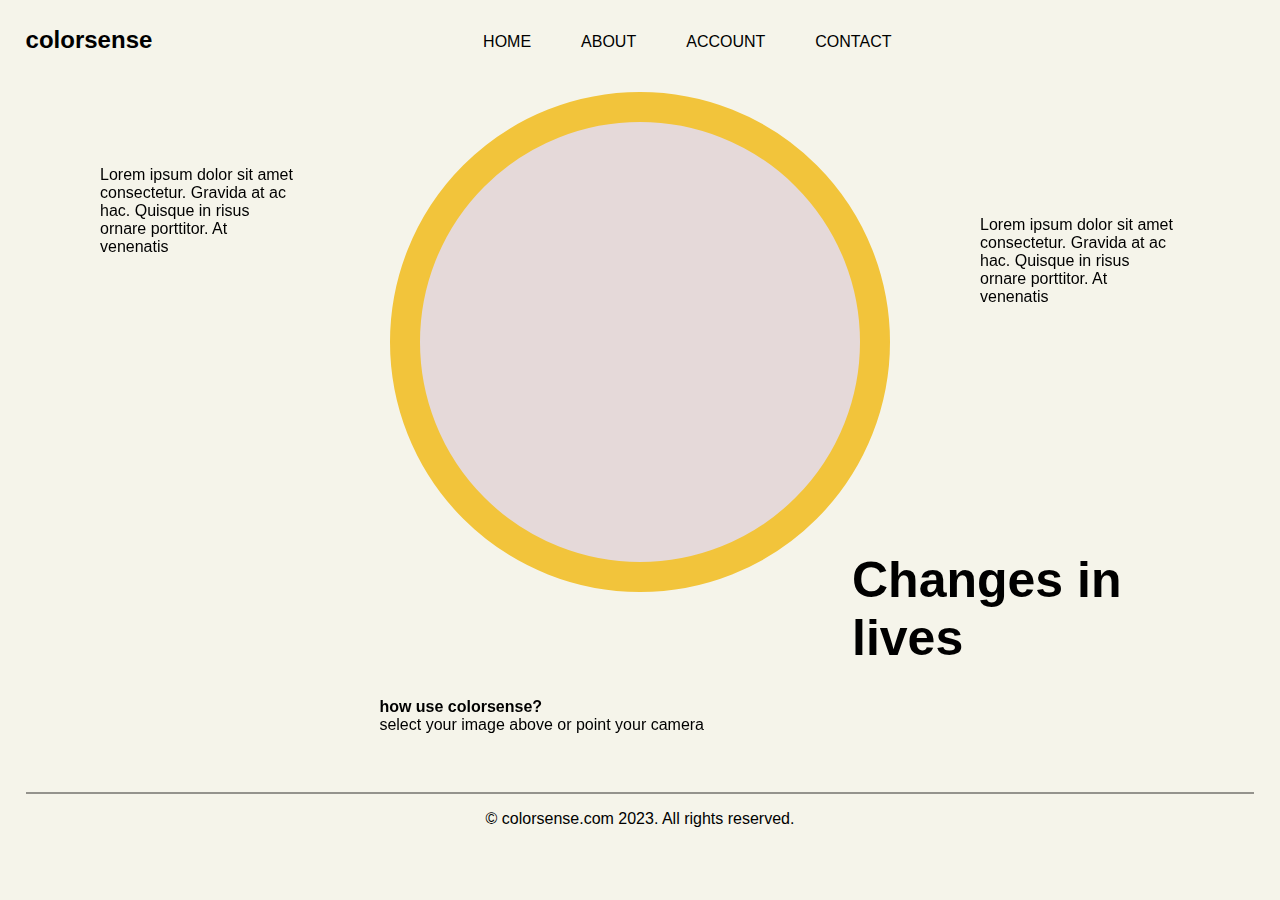
<file: ColorSense - Html and Css/index.html>
<!DOCTYPE html>
<html lang="en">
<head>
  <meta charset="UTF-8">
  <meta name="viewport" content="width=device-width, initial-scale=1.0">
  <title>COLORSENSE</title>
  <link rel="stylesheet" href="index.css">
</head>

<body>

  <header>
    <nav>
        <h2 class="title">colorsense</h2>
            <ul>
              <li class="home1">HOME</li>
              <li class="about1">ABOUT</li>
              <li class="account1">ACCOUNT</li>
              <li class="contact1">CONTACT</li>
            </ul>
            <div id="menuButton" onclick="menuLateral()">&#9776;</div>
            <section class="menu-lateral">
              <p class="home">HOME</p>
              <p class="about">ABOUT</p>
              <p class="account">ACCOUNT</p>
              <p class="contact">CONTACT</p>
            </section>
    </nav>
  </header>

  <div class="area-circle">
    <section class="circle">  </section>
  </div>

  <div class="texts">
  <p class="text-1">Lorem ipsum dolor sit amet consectetur. 
    Gravida at ac hac. Quisque in risus 
    ornare porttitor. At venenatis</p>
    <p class="text-3"><span class="strong" style="font-weight: 900;">how use colorsense?</span> <br>
      select your image above 
      or point your camera</p>
  <p class="text-2">Lorem ipsum dolor sit amet consectetur. 
    Gravida at ac hac. Quisque in risus 
    ornare porttitor. At venenatis</p>
  </div>

  <h1 class="changes">Changes in lives</h1>

  <footer>
    <p class="footer-text">© colorsense.com 2023. All rights reserved.</p>
  </footer>
  
  <script>
    function menuLateral() {
        const menu = document.querySelector('section.menu-lateral')
        const buttonMenu = document.querySelector('div#menuButton')
        buttonMenu.classList.toggle('open')
        menu.classList.toggle("opened")
    }
    </script>

</body>
</html>
</file>
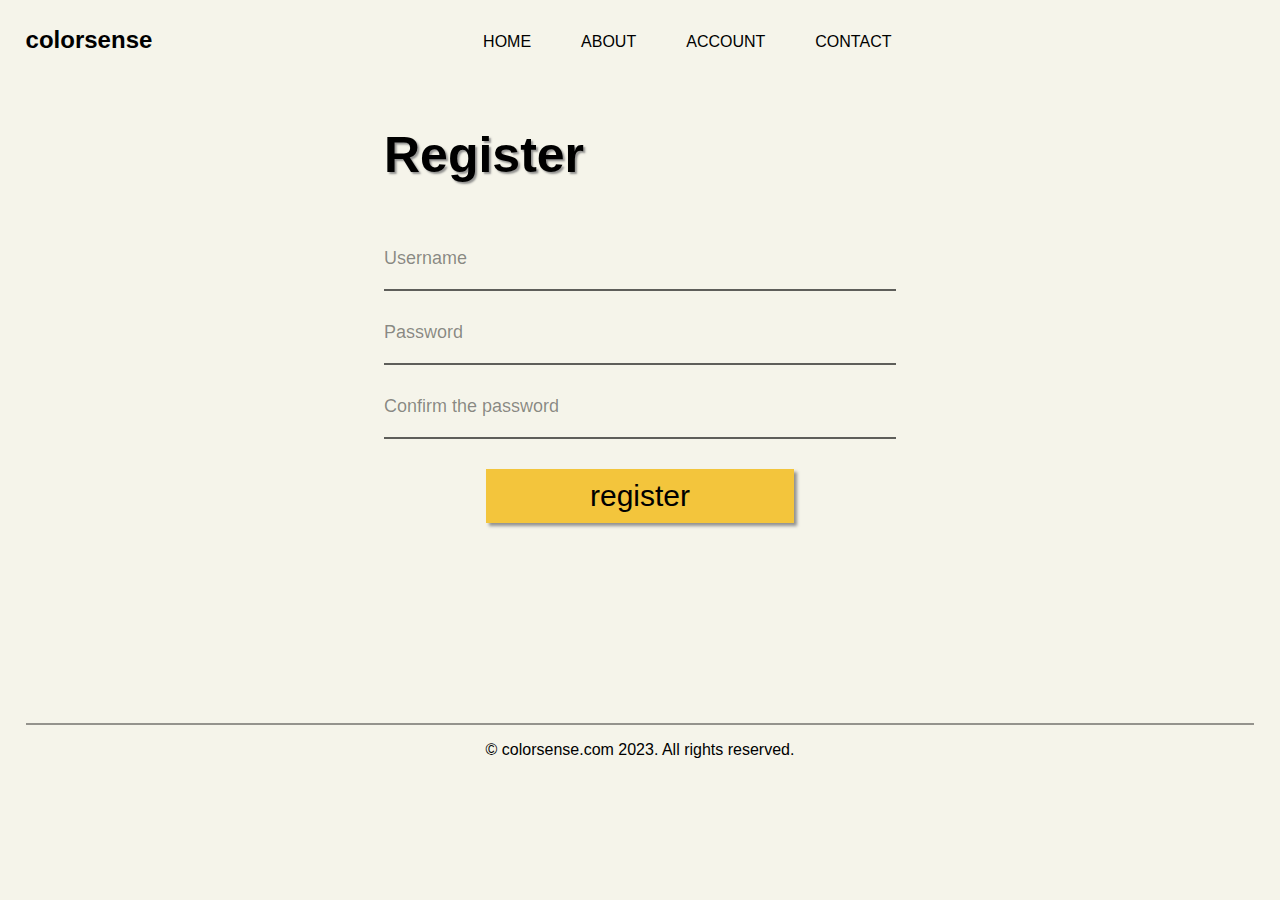
<file: ColorSense - Html and Css/cadastro.html>
<!DOCTYPE html>
<html lang="en">
<head>
    <meta charset="UTF-8">
    <meta name="viewport" content="width=device-width, initial-scale=1.0">
    <title>COLORSENSE</title>
    <link rel="stylesheet" href="cadastro.css">
</head>

<body>
    <header>
        <nav>
            <h2 class="title">colorsense</h2>
                <ul>
                  <li class="home1">HOME</li>
                  <li class="about1">ABOUT</li>
                  <li class="account1">ACCOUNT</li>
                  <li class="contact1">CONTACT</li>
                </ul>
                <div id="menuButton" onclick="menuLateral()">&#9776;</div>
                <section class="menu-lateral">
                  <p class="home">HOME</p>
                  <p class="about">ABOUT</p>
                  <p class="account">ACCOUNT</p>
                  <p class="contact">CONTACT</p>
                </section>
        </nav>
      </header>
    
    <main>
        <section class="area-login">
            <h1 class="register">Register</h1>
            <input type="text" placeholder="Username" class="username"><br>
            <input type="password" placeholder="Password" class="pass"><br>
            <input type="password" placeholder="Confirm the password" class="pass2"><br>
        <button>register</button>
        </section>
    </main>

    <footer>
        <p class="footer-text">© colorsense.com 2023. All rights reserved.</p>
    </footer>

    <script>
        function menuLateral() {
            const menu = document.querySelector('section.menu-lateral')
            const buttonMenu = document.querySelector('div#menuButton')
            buttonMenu.classList.toggle('open')
            menu.classList.toggle("opened")
        }
        </script>
</body>
</html>
</file>
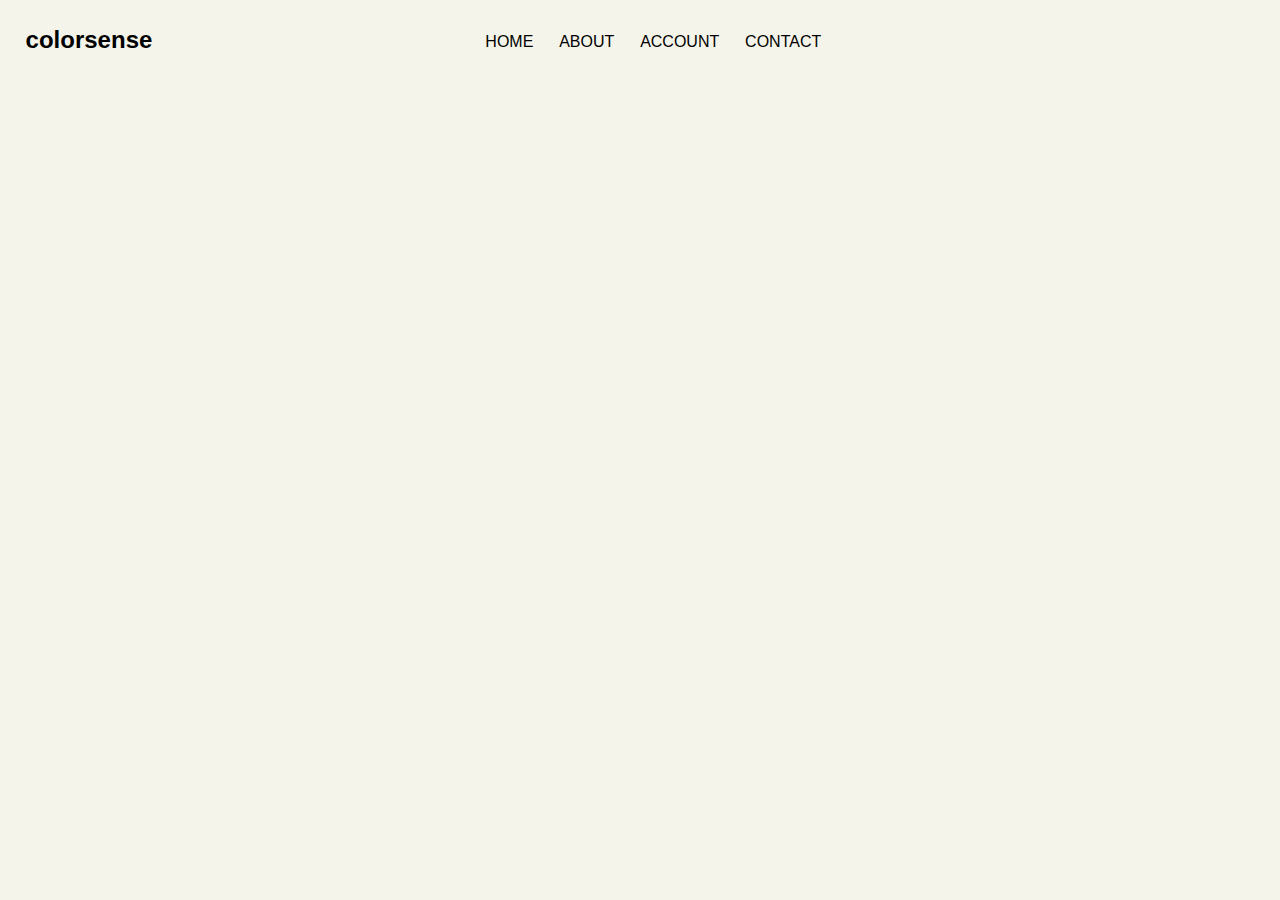
<file: ColorSense - Html and Css/ht.html>
<!DOCTYPE html>
<html lang="en">
<head>
    <meta charset="UTF-8">
    <meta name="viewport" content="width=device-width, initial-scale=1.0">
    <title>Document</title>
    <style>
        body {
            background-color: #f5f4ea;
            margin: 0;
            padding: 0;
            font-family: sans-serif;
        }
        header {
            margin: 0;
            padding: 2%;
        }
        nav {
            display: flex;
        }
        ul {
            display: flex;
            margin-top: 7px;
            margin-left: 25%;
            padding: 0;
        }
        li {
            margin-left: 10%;
            list-style: none;
            padding: 0;
        }
        .title {
            padding: 0;
            margin: 0;
        }




        p {
                margin: 5px;
                width: 90%;
                background-color: #00000083;
                text-align: center  ;
                padding: 10px;
                border-radius: 10px;
                padding: 10px;
                color: white;
            }

        
        #menuButton {
            display: none;
            position: fixed;
            top: 10px;
            right: 15px;
            font-size: 30px;
            color: #000000;
            transition: right 0.3s ease-in-out;
        }
        #menuButton.open {
            top: 10px;
            right: 150px;
        }
        .menu-lateral {
            position: fixed;
            top: 0;
            right: -300px;
            background-color: rgba(0, 0, 0, 0.671);
            height: 100%;
            padding: 20px;
            transition: right 0.2s ease-in-out;
            box-shadow: 0 0 15px rgba(0, 0, 0, 0.781);
        }
        .menu-lateral.opened {
            right: 0;
            transition: right 0.2s ease-in-out;
        }



        @media only screen and (max-width: 700px) {
            ul {
                display: none;
            }
            nav {
                display: flex;
                justify-content: center;
            }
            #menuButton{
                display: flex;
            }
        }



    </style>
</head>
<body>
    <header>
        <nav>
            <h2 class="title">colorsense</h2>
            <ul>
                <li class="home">HOME</li>
                <li class="about">ABOUT</li>
                <li class="account">ACCOUNT</li>
                <li class="contact">CONTACT</li>
            </ul>
            
            <div id="menuButton" onclick="menuLateral()">&#9776;</div>
                <section class="menu-lateral">
                    
                        <p class="home">HOME</p>
                        <p class="about">ABOUT</p>
                        <p class="account">ACCOUNT</p>
                        <p class="contact">CONTACT</p>
                    
                </section>
        </nav>
    </header>
    <script>
        function menuLateral() {
            const menu = document.querySelector('section.menu-lateral')
            const buttonMenu = document.querySelector('div#menuButton')
            buttonMenu.classList.toggle('open')
            menu.classList.toggle("opened")
        }
    </script>
    
</body>
</html>
</file>
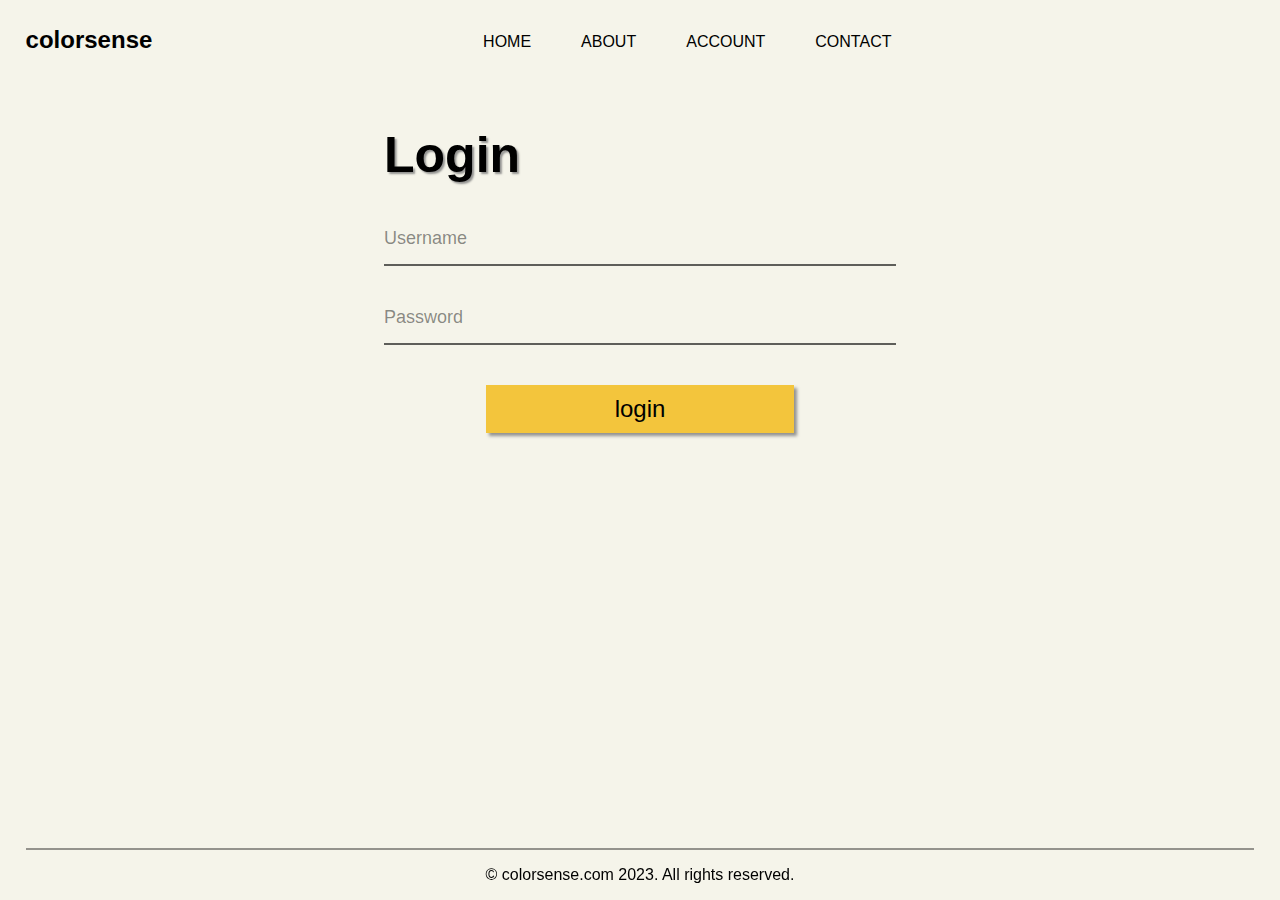
<file: ColorSense - Html and Css/login.html>
<!DOCTYPE html>
<html lang="en">
<head>
    <meta charset="UTF-8">
    <meta name="viewport" content="width=device-width, initial-scale=1.0">
    <title>COLORSENSE</title>
    <link rel="stylesheet" href="login.css">
</head>

<body>
    <header>
        <nav>
            <h2 class="title">colorsense</h2>
                <ul>
                  <li class="home1">HOME</li>
                  <li class="about1">ABOUT</li>
                  <li class="account1">ACCOUNT</li>
                  <li class="contact1">CONTACT</li>
                </ul>
                <div id="menuButton" onclick="menuLateral()">&#9776;</div>
                <section class="menu-lateral">
                  <p class="home">HOME</p>
                  <p class="about">ABOUT</p>
                  <p class="account">ACCOUNT</p>
                  <p class="contact">CONTACT</p>
                </section>
        </nav>
      </header>
    
    <main>
        <section class="area-login">         <!--    <----  <----  ADICIONADO-->
            <h1 class="login">Login</h1>
            <input type="text" placeholder="Username" class="username"><br> <!--    <----  <----  MODIFICADO-->
            <input type="password" placeholder="Password" class="pass"><br> <!--    <----  <----  MODIFICADO-->
            <button>login</button><br>
        </section>
    </main>

    <footer>
        <p class="footer-text">© colorsense.com 2023. All rights reserved.</p>
    </footer>

    <script>
        function menuLateral() {
            const menu = document.querySelector('section.menu-lateral')
            const buttonMenu = document.querySelector('div#menuButton')
            buttonMenu.classList.toggle('open')
            menu.classList.toggle("opened")
        }
        </script>
</body>
</html>
</file>
<file: ColorSense - Html and Css/index.css>
.area-circle {
    width: 100%;
    display: flex;
    justify-content: center;
  }
  .circle {
    width: 500px;
    height: 500px;
    border-radius: 50%;
    background-color: #E5D9D9;
    box-sizing: border-box;
    border: 30px solid #F2C43B;
  }
  body {
      background-color: #f5f4ea;
      margin: 0;
      padding: 0;
      font-family: sans-serif;
  }
  *{
    transition: 300ms;
  }
  header {
      margin: 0;
      padding: 2%;
  }
  nav {
      display: flex;
  }
  ul {
      display: flex;
      width: 43%;
      justify-content: center;
      margin-top: 7px;
      margin-left: 20%;
      padding: 0;
  }
  li {
      margin-left: 50px;
      list-style: none;
      padding: 0;
  }
  .title {
      padding: 0;
      margin: 0;
  }
  .contact, .about, .account, .home {
      margin: 10px;
      width: 90%;
      background-color:transparent;
      text-align: center  ;
      padding: 10px;
      border-radius: 10px;
      padding: 10px 100px 10px 10px;
      color: rgb(129, 129, 129);
      }
  #menuButton {
      display: none;
      position: fixed;
      top: 10px;
      right: 15px;
      font-size: 30px;
      color: #000000;
      transition: right 0.3s ease-in-out;
  }
  #menuButton.open {
      top: 10px;
      right: 250px;
  }
  .menu-lateral {
      position: fixed;
      top: 0;
      right: -300px;
      background-color: rgba(14, 14, 14, 0.932);
      z-index: 1;
      height: 100%;
      padding: 20px;
      transition: right 0.2s ease-in-out;
      box-shadow: 0 0 15px rgba(0, 0, 0, 0.267);
  }
  .menu-lateral.opened {
      right: 0;
      transition: right 0.2s ease-in-out;
  }
  .text-1 {
    position: fixed;
    left: 100px;
    top: 150px;
    width: 200px;
  }
  .text-2 {
    position: fixed;
    right: 100px;
    top: 200px;
    width: 200px;
  }
  .text-3 {
    position: fixed;
    bottom: 50px;
    right: 45%;
    padding-bottom: 100px;
  }
  .changes {
    position: fixed;
    bottom: 200px;
    right: 10%;
    font-size: 50px;
    width: 300px;
  }

  
  @media only screen and (max-width: 1000px) {
    .text-1 {
    position: fixed;
    left: 20px;
    top: 200px;
    width: 130px;
  }
  .text-2 {
    position: fixed;
    right: 20px;
    top: 250px;
    width: 130px;
  }
  .text-3 {
    position: fixed;
    bottom: 50px;
    right: 45%;
  }
  .changes {
    bottom: 100px;
    right: 50px;
  }
}
  @media only screen and (max-height: 700px) {
    .text-3 {
      position: fixed;
      bottom: 50px;
      left: 20px;
    }
    .changes {
      bottom: 40px;
    }
    .circle {
      width: 430px;
      height: 430px;
    }
  }
  @media only screen and (max-height: 560px) {
    .text-1 {
      position:initial;
      margin: 20px;
      font-size: 12px;
      width: 80%;
      
    }
    .text-2 {
      position:initial;
      margin: 20px;
      font-size: 12px;
      width: 80%;
    }
    .text-3 {
      position:initial;
      margin: 20px;
      font-size: 12px;
      width: 80%;
    }
    .circle{
          width: 300px;
          height: 300px;
          border: 20px solid #F2C43B;
        }
        .texts{
          display: block;
        }
  }
  @media only screen and (max-width: 800px) {
      ul {
          display: none;
      }
      nav {
          display: flex;
          justify-content: center;
          margin-bottom: 10%;
      }
      #menuButton{
          display: flex;
      }
      .circle{
        width: 380px;
        height: 380px;
        border: 20px solid #F2C43B;
      }
      .changes {
        top: 50px;
        left: 10px;
        font-size: 30px;
      }

  }
  @media only screen and (max-width: 600px) {
    .text-1 {
    position:initial;
    margin: 5px;
    
  }
  .text-2 {
    position:initial;
    margin: 5px;
    
  }
  .text-3 {
    position:initial;
    width: 100px;
    margin: 5px;
  
  }
  .texts {
    display: flex;
    justify-content: space-around;
    width: 100%;
  }
  .circle {
    margin-bottom: 50px;
  }
  .changes {
    top: 50px;
    left: 10px;
    font-size: 30px;
  }
  }
  @media only screen and (max-width: 400px) {
    .text-1 {
    position:initial;
    margin: 20px;
    font-size: 12px;
    width: 80%;
    
  }
  .text-2 {
    position:initial;
    margin: 20px;
    font-size: 12px;
    width: 80%;
  }
  .text-3 {
    position:initial;
    margin: 20px;
    font-size: 12px;
    width: 80%;
  }
  .circle{
        width: 300px;
        height: 300px;
        border: 20px solid #F2C43B;
      }
  .changes {
    bottom: 390px;
    left: 50px;
    font-size: 20px;
  }
  .texts {
    display: block;
    text-align: right;

  }
  }

  footer {
    display: flex;
    margin-top: 200px;
    justify-content: center;
    border-top: 2px solid rgba(0, 0, 0, 0.397);
    width: 96%;
    margin-left: 2%;
  }
</file>
<file: ColorSense - Html and Css/cadastro.css>
body {
    background-color: #f5f4ea;
    margin: 0;
    padding: 0;
    font-family: sans-serif;
}
*{
  transition: 300ms;
}
header {
    margin: 0;
    padding: 2%;
}
nav {
    display: flex;
}
ul {
    display: flex;
    width: 43%;
    justify-content: center;
    margin-top: 7px;
    margin-left: 20%;
    padding: 0;
}
li {
    margin-left: 50px;
    list-style: none;
    padding: 0;
}
.title {
    padding: 0;
    margin: 0;
}
.contact, .about, .account, .home {
    margin: 10px;
      width: 90%;
      background-color:transparent;
      text-align: center  ;
      padding: 10px;
      border-radius: 10px;
      padding: 10px 100px 10px 10px;
      color: rgb(129, 129, 129);
    }

#menuButton {
        display: none;
        position: fixed;
        top: 10px;
        right: 15px;
        font-size: 30px;
        color: #000000;
        transition: right 0.3s ease-in-out;
    }
#menuButton.open {
        top: 10px;
        right: 250px;
    }
.menu-lateral {
        position: fixed;
        top: 0;
        right: -300px;
        background-color: rgba(0, 0, 0, 0.671);
        height: 100%;
        padding: 20px;
        transition: right 0.2s ease-in-out;
        box-shadow: 0 0 15px rgba(0, 0, 0, 0.781);
    }
.menu-lateral.opened {
        right: 0;
        transition: right 0.2s ease-in-out;
    }

    @media only screen and (max-width: 800px) {
        ul {
            display: none;
        }
        nav {
            display: flex;
            justify-content: center;
            margin-bottom: 10%;
        }
        #menuButton{
            display: flex;
        }
    }













    .area-login{
        width: 80%;
        display: block;
        text-align: center;      
        margin-left: 10%;
    }   




    .register {
      
        font-size: 50px;
        text-align: left;
        margin-left: 25%;
        text-shadow: 2px 2px 2px rgba(128, 128, 128, 0.842);
    }

    .username{
        color: rgba(128, 128, 128, 0.842);
        width: 50%;
        padding: 30px 0px 20px  0px;
        border: none;
        font-size: larger;
        border-bottom: 2px solid rgba(0, 0, 0, 0.616);
        text-shadow: 2px 2px 2px rgba(128, 128, 128, 0.603);
        background-color: #f5f4ea;
        outline: none;
    }

    .pass{
        color: rgba(128, 128, 128, 0.842);
        width: 50%;
        padding: 30px 0px 20px  0px;
        border: none;
        font-size: larger;
        border-bottom: 2px solid rgba(0, 0, 0, 0.616);
        text-shadow: 2px 2px 2px rgba(128, 128, 128, 0.603);
        background-color: #f5f4ea;
        outline: none;
    }

    .pass2{
        color: rgba(128, 128, 128, 0.842);
        width: 50%;
        padding: 30px 0px 20px  0px;
        border: none;
        font-size: larger;
        border-bottom: 2px solid rgba(0, 0, 0, 0.616);
        text-shadow: 2px 2px 2px rgba(128, 128, 128, 0.603);
        background-color: #f5f4ea;
        outline: none;
    }

    .pass:focus, .pass2:focus, .username:focus{
        border-bottom: 2px solid  #F3C53C;
        border-top: none;
        border-left: none;                          
        border-right: none;
    }
    ::placeholder{
        color: #00000075;
        text-shadow: none;          
        font-weight: 100;  
        font-size: 18px;

    }


    button{
        background-color: #F3C53C;
        border: none;
        width: 30%;
        padding: 10px;
        margin-top: 30px;
        text-align: center;
        font-size: 30px;
        box-shadow: 3px 3px 3px rgba(128, 128, 128, 0.842);
    }



    @media only screen and (max-width: 700px) {
        .username, .pass, .pass2,  button {
            width: 90%;                            
        }
        .register{
            margin-left: 5%;
        }
    }

    footer {
        display: flex;
        margin-top: 200px;
        justify-content: center;
        border-top: 2px solid rgba(0, 0, 0, 0.397);
        width: 96%;
        margin-left: 2%;
      }
</file>
<file: ColorSense - Html and Css/login.css>
body {
    background-color: #f5f4ea;
    margin: 0;
    padding: 0;
    font-family: sans-serif;
}
*{
  transition: 300ms;
}
header {
    margin: 0;
    padding: 2%;
}
nav {
    display: flex;
}
ul {
    display: flex;
    width: 43%;
    justify-content: center;
    margin-top: 7px;
    margin-left: 20%;
    padding: 0;
}
li {
    margin-left: 50px;
    list-style: none;
    padding: 0;
}
.title {
    padding: 0;
    margin: 0;
}
.contact, .about, .account, .home {
    margin: 5px;
    width: 90%;
    background-color: #00000062;
    text-align: center  ;
    padding: 10px;
    border-radius: 10px;
    padding: 10px;
    color: white;
    }

#menuButton {
        display: none;
        position: fixed;
        top: 10px;
        right: 15px;
        font-size: 30px;
        color: #000000;
        transition: right 0.3s ease-in-out;
    }
#menuButton.open {
        top: 10px;
        right: 150px;
    }
.menu-lateral {
        position: fixed;
        top: 0;
        right: -300px;
        background-color: rgba(0, 0, 0, 0.671);
        height: 100%;
        padding: 20px;
        transition: right 0.2s ease-in-out;
        box-shadow: 0 0 15px rgba(0, 0, 0, 0.781);
    }
.menu-lateral.opened {
        right: 0;
        transition: right 0.2s ease-in-out;
    }

    @media only screen and (max-width: 800px) {
        ul {
            display: none;
        }
        nav {
            display: flex;
            justify-content: center;
            margin-bottom: 10%;
        }
        #menuButton{
            display: flex;
        }
    }




    .area-login{
        width: 80%;
        display: block;
        text-align: center;         /*ADICIONADO*/ 
        margin-left: 10%;
    }   

    .login {
        font-size: 50px;
        text-shadow: 2px 2px 2px rgba(128, 128, 128, 0.842);
        text-align: left;
        margin-left: 25%;
    }

    .username{
        color: rgba(128, 128, 128, 0.842);
        width: 50%;
        padding: 10px 0px 15px  0px;
        border: none;
        font-size: larger;                                              /*MODIFICADO*/
        border-bottom: 2px solid rgba(0, 0, 0, 0.616);
        text-shadow: 2px 2px 2px rgba(128, 128, 128, 0.603);
        background-color: #f5f4ea;
        outline: none;
    }
    .username:focus{
        border-bottom: 2px solid  #F3C53C;
        border-top: none;                       /*ADICIONADO*/
        border-left: none;      
        border-right: none;
    }

    .pass{
        color: rgba(128, 128, 128, 0.842);
        width: 50%;
        padding: 40px 0px 15px  0px;
        border: none;
        font-size: larger;
        border-bottom: 2px solid rgba(0, 0, 0, 0.616);          /*MODIFICADO*/
        text-shadow: 2px 2px 2px rgba(128, 128, 128, 0.603);
        background-color: #f5f4ea;
        outline: none;
    }
    .pass:focus{
        border-bottom: 2px solid  #F3C53C;
        border-top: none;
        border-left: none;                          /*ADICIONADO*/
        border-right: none;
    }
    ::placeholder{
        color: #00000075;
        text-shadow: none;          /*ADICIONADO*/
        font-weight: 100;  
        font-size: 18px;

    }
      


    button {
        background-color: #F3C53C;
        padding: 10px;
        margin-top: 40px;
        width: 30%;
        border: none;
        text-align: center;
        font-size: 150%;
        box-shadow: 3px 3px 3px rgba(128, 128, 128, 0.842);
    }

    @media only screen and (max-width: 400px) {
        .username, .pass, button {
            width: 90%;                             /*ADICIONADO*/
        }
        .login{
            margin-left: 5%;
        }
    }    



    footer {
        position: fixed;
        display: flex;
        justify-content: center;
        bottom: 0;
        border-top: 2px solid rgba(0, 0, 0, 0.397);
        width: 96%;
        margin-left: 2%;
      }
</file>
